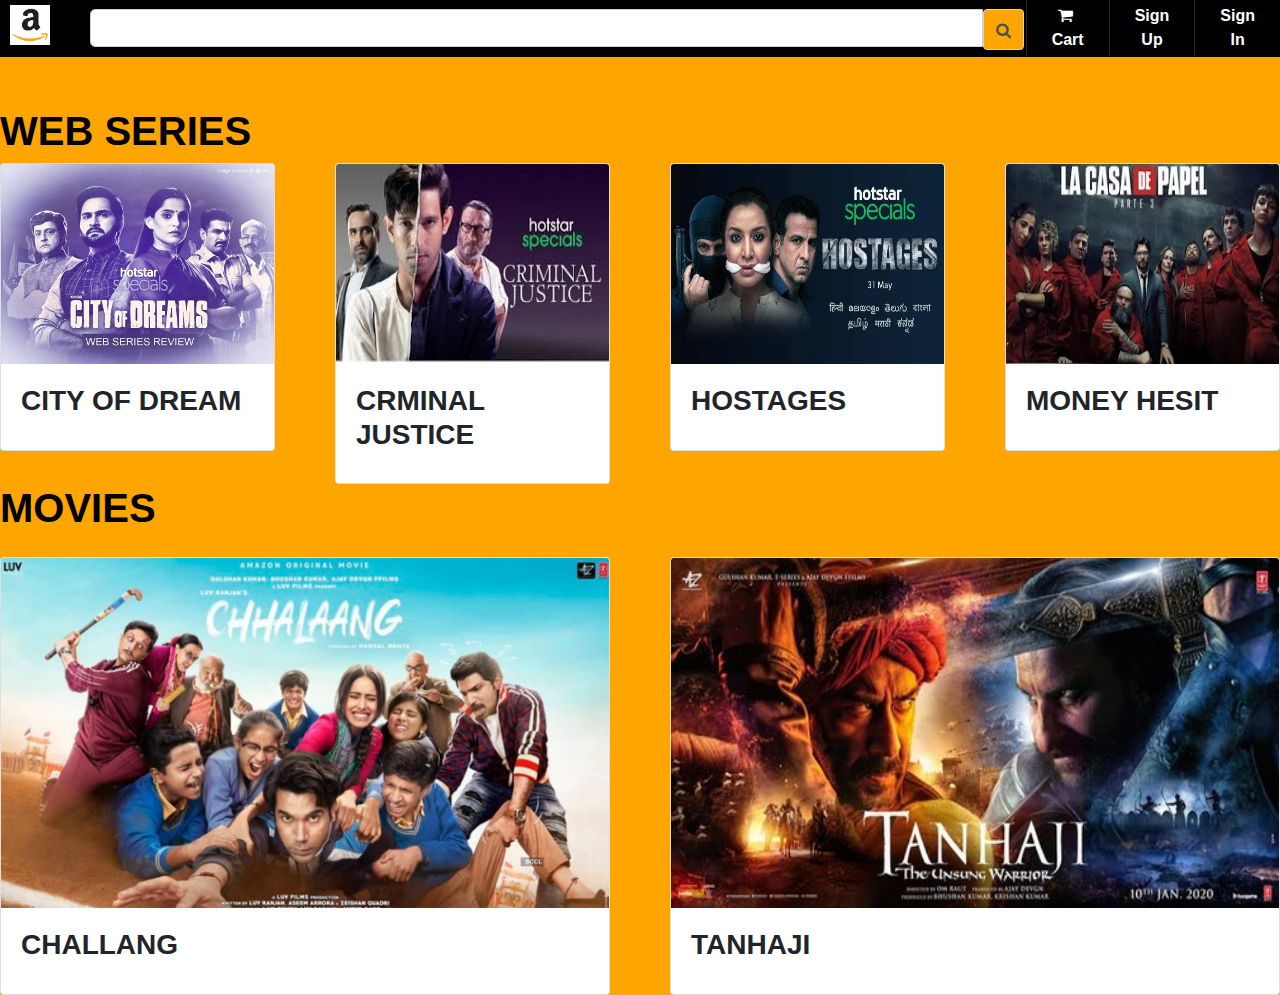
<file: Card/index.html>
<!DOCTYPE html>
<html>

<head>
  
    <!-- Required meta tags -->
    <meta charset="utf-8">
    <meta name="viewport" content="width=device-width, initial-scale=1, shrink-to-fit=no">

   <link rel="stylesheet" href="https://cdnjs.cloudflare.com/ajax/libs/font-awesome/4.7.0/css/font-awesome.min.css" integrity="sha256-eZrrJcwDc/3uDhsdt61sL2oOBY362qM3lon1gyExkL0=" crossorigin="anonymous" /> 
    <!-- Bootstrap CSS -->
   <link rel="stylesheet" href="https://stackpath.bootstrapcdn.com/bootstrap/4.4.1/css/bootstrap.min.css" integrity="sha384-Vkoo8x4CGsO3+Hhxv8T/Q5PaXtkKtu6ug5TOeNV6gBiFeWPGFN9MuhOf23Q9Ifjh" crossorigin="anonymous">
<!--     	<link rel="stylesheet" href="https://maxcdn.bootstrapcdn.com/bootstrap/3.4.1/css/bootstrap.min.css"> -->
	  <script src="https://code.jquery.com/jquery-3.4.1.slim.min.js" integrity="sha384-J6qa4849blE2+poT4WnyKhv5vZF5SrPo0iEjwBvKU7imGFAV0wwj1yYfoRSJoZ+n" crossorigin="anonymous"></script>
<script src="https://cdn.jsdelivr.net/npm/popper.js@1.16.0/dist/umd/popper.min.js" integrity="sha384-Q6E9RHvbIyZFJoft+2mJbHaEWldlvI9IOYy5n3zV9zzTtmI3UksdQRVvoxMfooAo" crossorigin="anonymous"></script>
<script src="https://stackpath.bootstrapcdn.com/bootstrap/4.4.1/js/bootstrap.min.js" integrity="sha384-wfSDF2E50Y2D1uUdj0O3uMBJnjuUD4Ih7YwaYd1iqfktj0Uod8GCExl3Og8ifwB6" crossorigin="anonymous"></script>
 <link href="https://fonts.googleapis.com/css?family=Montserrat|Ubuntu&display=swap" rel="stylesheet"> 
  <title>Amazon</title>
  <link rel="stylesheet" href="style.css">
</head>
<body>
<div class="top-nav-bar">
    <div class="search-box">
        <img src="Img/amazon_logo.png" class="logo">
        <input type="text" class="form-control inputValue">
        <span class="input-group-text search"><i class="fa fa-search" aria-hidden="true"></i>
        </span>
    </div>
    <div class="menu-bar">
        <ul>
            <li><a href="#">
                <i class="fa fa-shopping-cart" aria-hidden="true"></i>
                Cart</a></li>
            <li><a href="#">Sign Up</a></li>
            <li><a href="#">Sign In</a></li>
        </ul>
    </div>
</div>
<div class="main-container">
  <h1 style="font-weight: bolder;"><a href="webseries.html">WEB SERIES</a></h1>
<div class=" first row">
  <div class="card-deck">
  <div class="col-lg-3">
    
  <div class="card">
    <img src="Img/city.jpg" class="card-img-top " alt="...">
    <div class="card-body">
      <h3 class="card-title" id="city" >CITY OF DREAM</h3>
     
      
    </div>
  </div>
    </div>
    <div class="col-lg-3">
  <div class="card">
    <img src="Img/crminal.jpeg" class="card-img-top" alt="...">
    <div class="card-body">
      <h3 class="card-title" id="criminal">CRMINAL JUSTICE</h3>
      
    
    </div>
  </div>
</div>
  <div class="col-lg-3">
  <div class="card">
    <img src="Img/Hostages.jpg" class="card-img-top" alt="...">
    <div class="card-body">
      <h3 class="card-title" id="hostages">HOSTAGES</h3>
      
      
    </div>
  </div>
</div>
<div class="col-lg-3">
  <div class="card">
    <img src="Img/money.jpeg" class="card-img-top" alt="...">
    <div class="card-body">
      <h3 class="card-title" id="money">MONEY HESIT</h3>
      
      
    </div>
  </div>
</div>
</div>

</div>
<h1 style="font-weight: bolder;"><a href="listmovie.html">MOVIES</a></h1>
<div class="second row">
  <div class="card-deck">
  <div class="col-lg-6">
    
  <div class="card">
    <img src="Img/challang.jpeg" class="card-img-top img-size " alt="...">
    <div class="card-body">
      <h3 class="card-title" id="challang">CHALLANG</h3>
     
      
    </div>
  </div>
    </div>
    <div class="col-lg-6">
  <div class="card">
    <img src="Img/tanhaji.jpg" class="card-img-top img-size" alt="...">
    <div class="card-body">
      <h3 class="card-title" id="tanhaji">TANHAJI</h3>
      
    
    </div>
  </div>
</div>

</div>

</div>
</div>
<script src="index.js" charset="utf-8"></script>

</body>
</html>
</file>
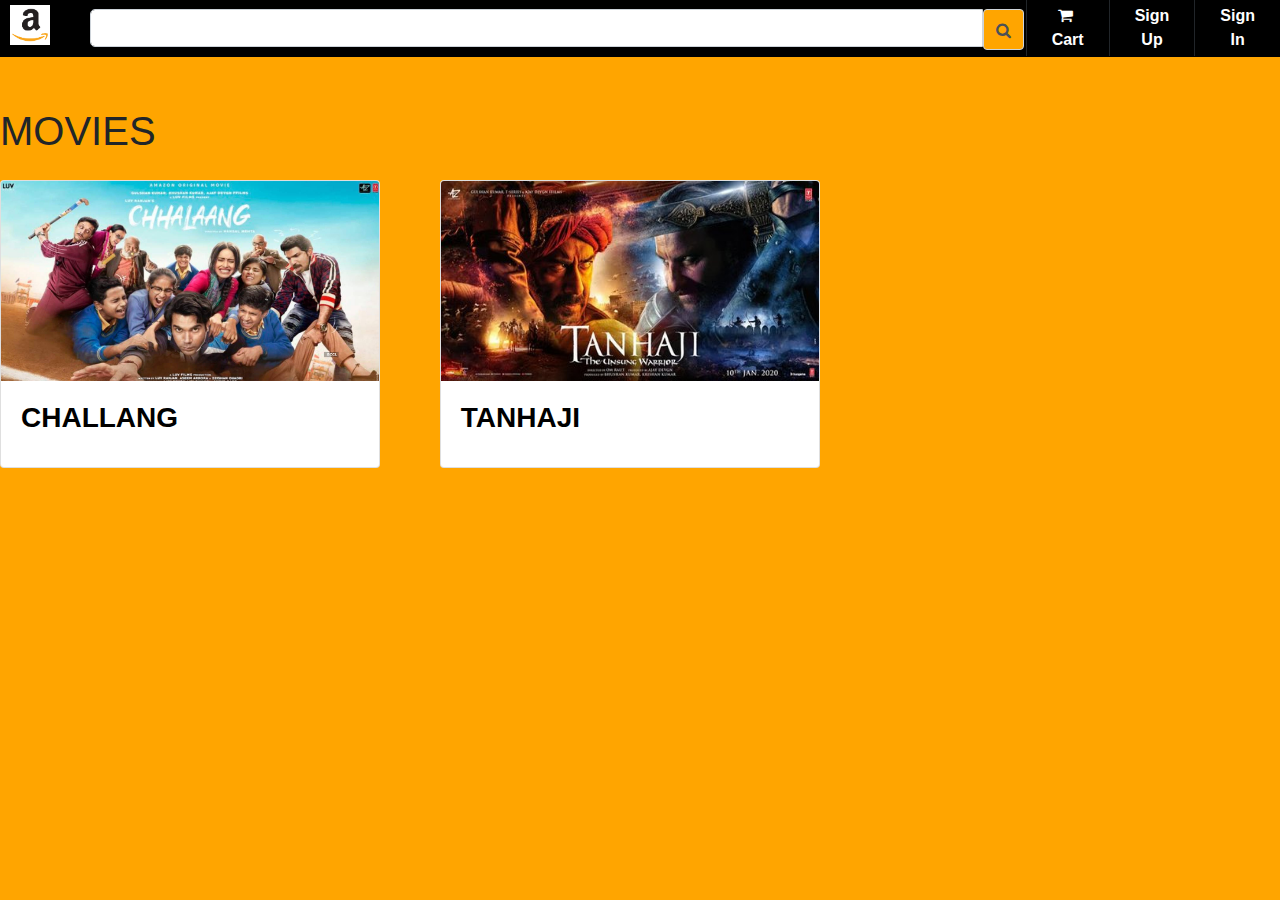
<file: Card/listmovie.html>
<!DOCTYPE html>
<html>

<head>
  
    <!-- Required meta tags -->
    <meta charset="utf-8">
    <meta name="viewport" content="width=device-width, initial-scale=1, shrink-to-fit=no">

   <link rel="stylesheet" href="https://cdnjs.cloudflare.com/ajax/libs/font-awesome/4.7.0/css/font-awesome.min.css" integrity="sha256-eZrrJcwDc/3uDhsdt61sL2oOBY362qM3lon1gyExkL0=" crossorigin="anonymous" /> 
    <!-- Bootstrap CSS -->
   <link rel="stylesheet" href="https://stackpath.bootstrapcdn.com/bootstrap/4.4.1/css/bootstrap.min.css" integrity="sha384-Vkoo8x4CGsO3+Hhxv8T/Q5PaXtkKtu6ug5TOeNV6gBiFeWPGFN9MuhOf23Q9Ifjh" crossorigin="anonymous">
<!--     	<link rel="stylesheet" href="https://maxcdn.bootstrapcdn.com/bootstrap/3.4.1/css/bootstrap.min.css"> -->
	  <script src="https://code.jquery.com/jquery-3.4.1.slim.min.js" integrity="sha384-J6qa4849blE2+poT4WnyKhv5vZF5SrPo0iEjwBvKU7imGFAV0wwj1yYfoRSJoZ+n" crossorigin="anonymous"></script>
<script src="https://cdn.jsdelivr.net/npm/popper.js@1.16.0/dist/umd/popper.min.js" integrity="sha384-Q6E9RHvbIyZFJoft+2mJbHaEWldlvI9IOYy5n3zV9zzTtmI3UksdQRVvoxMfooAo" crossorigin="anonymous"></script>
<script src="https://stackpath.bootstrapcdn.com/bootstrap/4.4.1/js/bootstrap.min.js" integrity="sha384-wfSDF2E50Y2D1uUdj0O3uMBJnjuUD4Ih7YwaYd1iqfktj0Uod8GCExl3Og8ifwB6" crossorigin="anonymous"></script>
 <link href="https://fonts.googleapis.com/css?family=Montserrat|Ubuntu&display=swap" rel="stylesheet"> 
  <title>TinDog</title>
  <link rel="stylesheet" href="style.css">
</head>
<body>
<div class="top-nav-bar">
    <div class="search-box">
        <img src="Img/amazon_logo.png" class="logo">
        <input type="text" class="form-control inputValue">
        <span class="input-group-text search"><i class="fa fa-search" aria-hidden="true"></i>
        </span>
    </div>
    <div class="menu-bar">
        <ul>
            <li><a href="#">
                <i class="fa fa-shopping-cart" aria-hidden="true"></i>
                Cart</a></li>
            <li><a href="#">Sign Up</a></li>
            <li><a href="#">Sign In</a></li>
        </ul>
    </div>
</div>
<div class="main-container">
  
<h1 class="listmovie">MOVIES</h1>
<div class="second row">
  <div class="card-deck">
  <div class="col-lg-6">
    
  <div class="card">
    <img src="Img/challang.jpeg" class="card-img-top " alt="...">
    <div class="card-body">
      <h3 class="card-title" id="city"><a href="Detail/challang.html">CHALLANG</a></h3>
     
      
    </div>
  </div>
    </div>
    <div class="col-lg-6">
  <div class="card">
    <img src="Img/tanhaji.jpg" class="card-img-top" alt="...">
    <div class="card-body">
      <h3 class="card-title"><a href="Detail/tanhaji.html">TANHAJI</a></h3>
      
    
    </div>
  </div>
</div>

</div>

</div>
</div>
<script src="index.js" charset="utf-8"></script>

</body>
</html>
</file>
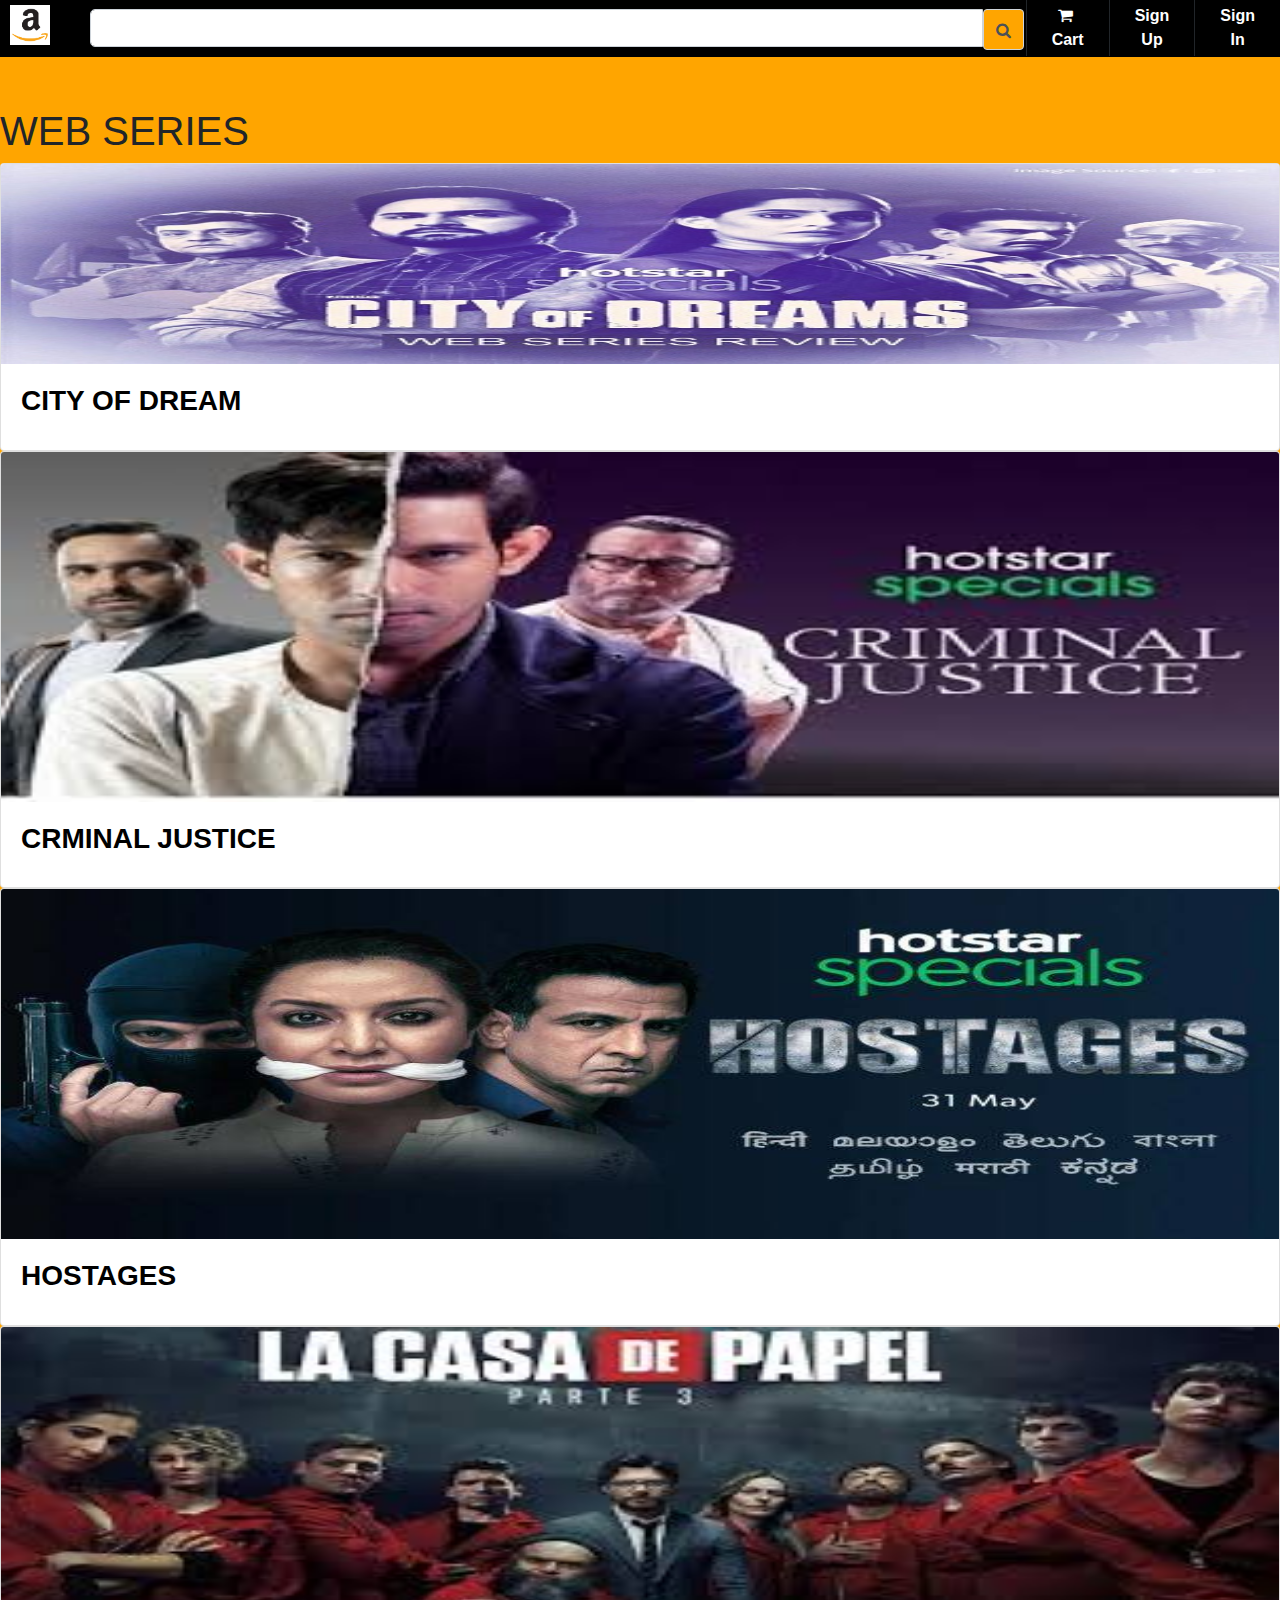
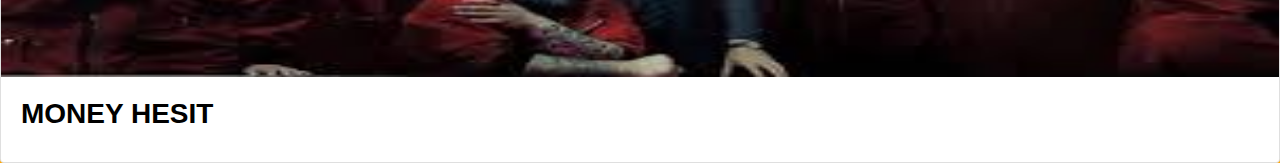
<file: Card/webseries.html>
<!DOCTYPE html>
<html>

<head>
  
    <!-- Required meta tags -->
    <meta charset="utf-8">
    <meta name="viewport" content="width=device-width, initial-scale=1, shrink-to-fit=no">

   <link rel="stylesheet" href="https://cdnjs.cloudflare.com/ajax/libs/font-awesome/4.7.0/css/font-awesome.min.css" integrity="sha256-eZrrJcwDc/3uDhsdt61sL2oOBY362qM3lon1gyExkL0=" crossorigin="anonymous" /> 
    <!-- Bootstrap CSS -->
   <link rel="stylesheet" href="https://stackpath.bootstrapcdn.com/bootstrap/4.4.1/css/bootstrap.min.css" integrity="sha384-Vkoo8x4CGsO3+Hhxv8T/Q5PaXtkKtu6ug5TOeNV6gBiFeWPGFN9MuhOf23Q9Ifjh" crossorigin="anonymous">
<!--     	<link rel="stylesheet" href="https://maxcdn.bootstrapcdn.com/bootstrap/3.4.1/css/bootstrap.min.css"> -->
	  <script src="https://code.jquery.com/jquery-3.4.1.slim.min.js" integrity="sha384-J6qa4849blE2+poT4WnyKhv5vZF5SrPo0iEjwBvKU7imGFAV0wwj1yYfoRSJoZ+n" crossorigin="anonymous"></script>
<script src="https://cdn.jsdelivr.net/npm/popper.js@1.16.0/dist/umd/popper.min.js" integrity="sha384-Q6E9RHvbIyZFJoft+2mJbHaEWldlvI9IOYy5n3zV9zzTtmI3UksdQRVvoxMfooAo" crossorigin="anonymous"></script>
<script src="https://stackpath.bootstrapcdn.com/bootstrap/4.4.1/js/bootstrap.min.js" integrity="sha384-wfSDF2E50Y2D1uUdj0O3uMBJnjuUD4Ih7YwaYd1iqfktj0Uod8GCExl3Og8ifwB6" crossorigin="anonymous"></script>
 <link href="https://fonts.googleapis.com/css?family=Montserrat|Ubuntu&display=swap" rel="stylesheet"> 
  <title>TinDog</title>
  <link rel="stylesheet" href="style.css">
</head>
<body>
<div class="top-nav-bar">
    <div class="search-box">
        <img src="Img/amazon_logo.png" class="logo">
        <input type="text" class="form-control inputValue">
        <span class="input-group-text search"><i class="fa fa-search" aria-hidden="true"></i>
        </span>
    </div>
    <div class="menu-bar">
        <ul>
            <li><a href="#">
                <i class="fa fa-shopping-cart" aria-hidden="true"></i>
                Cart</a></li>
            <li><a href="#">Sign Up</a></li>
            <li><a href="#">Sign In</a></li>
        </ul>
    </div>
</div>
<div class="main-container">
  <h1> WEB SERIES</h1>
<div class="row">
  <div class="card-deck">
  <div class="col-lg-12">
    
  <div class="card">
    <img src="Img/city.jpg" class="card-img-top " alt="...">
    <div class="card-body">
      <h3 class="card-title" ><a href="Detail/city.html">CITY OF DREAM<a</h3>
     
      
    </div>
  </div>
    </div>
    <div class="col-lg-12">
  <div class="card">
    <img src="Img/crminal.jpeg" class="card-img-top img-size" alt="...">
    <div class="card-body">
      <h3 class="card-title"><a href="Detail/criminal.html">CRMINAL JUSTICE</a></h3>
      
    
    </div>
  </div>
</div>
  <div class="col-lg-12">
  <div class="card">
    <img src="Img/Hostages.jpg" class="card-img-top img-size" alt="...">
    <div class="card-body">
      <h3 class="card-title"><a href="Detail/hostages.html">HOSTAGES</a></h3>
      
      
    </div>
  </div>
</div>
<div class="col-lg-12">
  <div class="card">
    <img src="Img/money.jpeg" class="card-img-top img-size" alt="...">
    <div class="card-body">
      <h3 class="card-title"><a href="Detail/money.html">MONEY HESIT</a></h3>
      
      
    </div>
  </div>
</div>
</div>

</div>
</div>
</body>
</html>
</file>
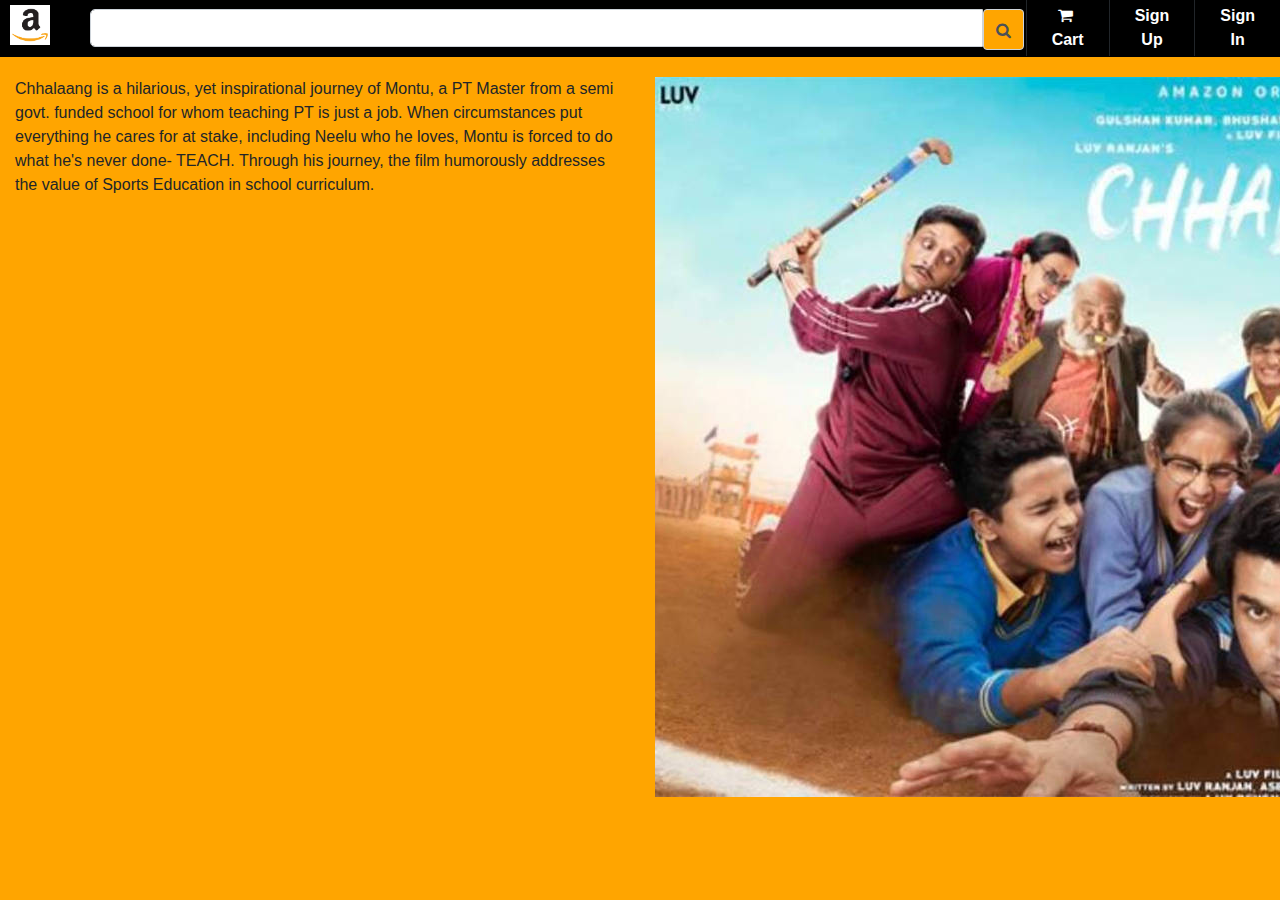
<file: Card/Detail/challang.html>
<!DOCTYPE html>
<html>

<head>
  
    <!-- Required meta tags -->
    <meta charset="utf-8">
    <meta name="viewport" content="width=device-width, initial-scale=1, shrink-to-fit=no">

   <link rel="stylesheet" href="https://cdnjs.cloudflare.com/ajax/libs/font-awesome/4.7.0/css/font-awesome.min.css" integrity="sha256-eZrrJcwDc/3uDhsdt61sL2oOBY362qM3lon1gyExkL0=" crossorigin="anonymous" /> 
    <!-- Bootstrap CSS -->
   <link rel="stylesheet" href="https://stackpath.bootstrapcdn.com/bootstrap/4.4.1/css/bootstrap.min.css" integrity="sha384-Vkoo8x4CGsO3+Hhxv8T/Q5PaXtkKtu6ug5TOeNV6gBiFeWPGFN9MuhOf23Q9Ifjh" crossorigin="anonymous">
<!--     	<link rel="stylesheet" href="https://maxcdn.bootstrapcdn.com/bootstrap/3.4.1/css/bootstrap.min.css"> -->
	  <script src="https://code.jquery.com/jquery-3.4.1.slim.min.js" integrity="sha384-J6qa4849blE2+poT4WnyKhv5vZF5SrPo0iEjwBvKU7imGFAV0wwj1yYfoRSJoZ+n" crossorigin="anonymous"></script>
<script src="https://cdn.jsdelivr.net/npm/popper.js@1.16.0/dist/umd/popper.min.js" integrity="sha384-Q6E9RHvbIyZFJoft+2mJbHaEWldlvI9IOYy5n3zV9zzTtmI3UksdQRVvoxMfooAo" crossorigin="anonymous"></script>
<script src="https://stackpath.bootstrapcdn.com/bootstrap/4.4.1/js/bootstrap.min.js" integrity="sha384-wfSDF2E50Y2D1uUdj0O3uMBJnjuUD4Ih7YwaYd1iqfktj0Uod8GCExl3Og8ifwB6" crossorigin="anonymous"></script>
 <link href="https://fonts.googleapis.com/css?family=Montserrat|Ubuntu&display=swap" rel="stylesheet"> 
  <title>Challang</title>
  <link rel="stylesheet" href="../style.css">
</head>
<body>
    <div class="top-nav-bar">
        <div class="search-box">
            <img src="../Img/amazon_logo.png" class="logo">
            <input type="text" class="form-control inputValue">
            <span class="input-group-text search"><i class="fa fa-search" aria-hidden="true"></i>
            </span>
        </div>
        <div class="menu-bar">
            <ul>
                <li><a href="#">
                    <i class="fa fa-shopping-cart" aria-hidden="true"></i>
                    Cart</a></li>
                <li><a href="#">Sign Up</a></li>
                <li><a href="#">Sign In</a></li>
            </ul>
        </div>
    </div>
    <div class="container-fluid">
    <div class="row">
  <div class="col-lg-6">
    <p style="font-size: 16px;">
        Chhalaang is a hilarious, yet inspirational journey of Montu, a PT Master from a semi govt. funded school for whom teaching PT is just a job. When circumstances put everything he cares for at stake, including Neelu who he loves, Montu is forced to do what he's never done- TEACH. Through his journey, the film humorously addresses the value of Sports Education in school curriculum.


             
    </p>
  </div>
  <div class="col-lg-6">
 <img src="../Img/challang.jpeg">
  </div>
  </div>
  </div>

    </body>
   </html>
</file>
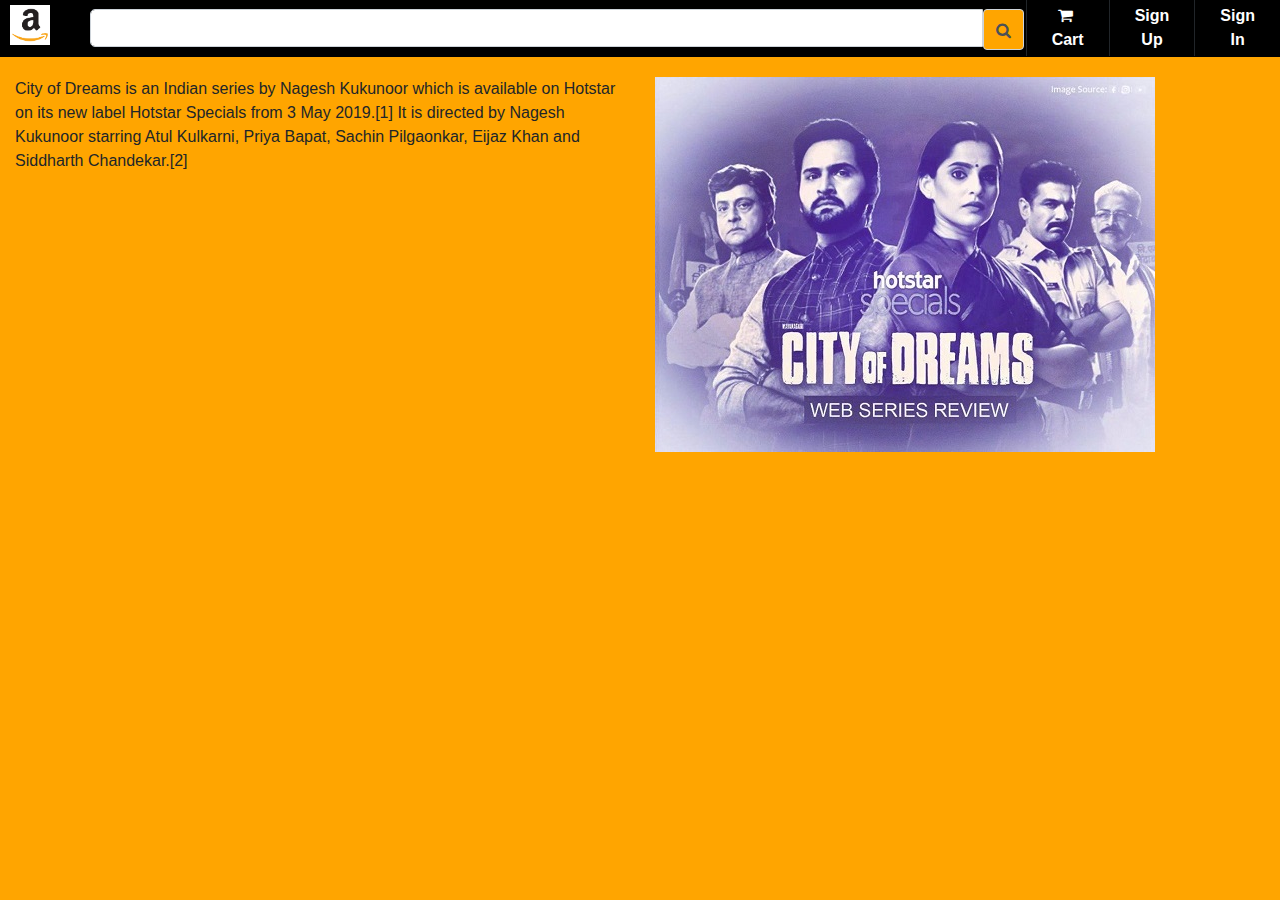
<file: Card/Detail/city.html>
<!DOCTYPE html>
<html>

<head>
  
    <!-- Required meta tags -->
    <meta charset="utf-8">
    <meta name="viewport" content="width=device-width, initial-scale=1, shrink-to-fit=no">

   <link rel="stylesheet" href="https://cdnjs.cloudflare.com/ajax/libs/font-awesome/4.7.0/css/font-awesome.min.css" integrity="sha256-eZrrJcwDc/3uDhsdt61sL2oOBY362qM3lon1gyExkL0=" crossorigin="anonymous" /> 
    <!-- Bootstrap CSS -->
   <link rel="stylesheet" href="https://stackpath.bootstrapcdn.com/bootstrap/4.4.1/css/bootstrap.min.css" integrity="sha384-Vkoo8x4CGsO3+Hhxv8T/Q5PaXtkKtu6ug5TOeNV6gBiFeWPGFN9MuhOf23Q9Ifjh" crossorigin="anonymous">
<!--     	<link rel="stylesheet" href="https://maxcdn.bootstrapcdn.com/bootstrap/3.4.1/css/bootstrap.min.css"> -->
	  <script src="https://code.jquery.com/jquery-3.4.1.slim.min.js" integrity="sha384-J6qa4849blE2+poT4WnyKhv5vZF5SrPo0iEjwBvKU7imGFAV0wwj1yYfoRSJoZ+n" crossorigin="anonymous"></script>
<script src="https://cdn.jsdelivr.net/npm/popper.js@1.16.0/dist/umd/popper.min.js" integrity="sha384-Q6E9RHvbIyZFJoft+2mJbHaEWldlvI9IOYy5n3zV9zzTtmI3UksdQRVvoxMfooAo" crossorigin="anonymous"></script>
<script src="https://stackpath.bootstrapcdn.com/bootstrap/4.4.1/js/bootstrap.min.js" integrity="sha384-wfSDF2E50Y2D1uUdj0O3uMBJnjuUD4Ih7YwaYd1iqfktj0Uod8GCExl3Og8ifwB6" crossorigin="anonymous"></script>
 <link href="https://fonts.googleapis.com/css?family=Montserrat|Ubuntu&display=swap" rel="stylesheet"> 
  <title>CITY OF DREAM</title>
  <link rel="stylesheet" href="../style.css">
</head>
<body>
    <div class="top-nav-bar">
        <div class="search-box">
            <img src="../Img/amazon_logo.png" class="logo">
            <input type="text" class="form-control inputValue">
            <span class="input-group-text search"><i class="fa fa-search" aria-hidden="true"></i>
            </span>
        </div>
        <div class="menu-bar">
            <ul>
                <li><a href="#">
                    <i class="fa fa-shopping-cart" aria-hidden="true"></i>
                    Cart</a></li>
                <li><a href="#">Sign Up</a></li>
                <li><a href="#">Sign In</a></li>
            </ul>
        </div>
    </div>
    <div class="container-fluid">
    <div class="row">
  <div class="col-lg-6">
    <p style="font-size: 16px;">
        City of Dreams is an Indian series by Nagesh Kukunoor which is available on Hotstar on its new label Hotstar Specials from 3 May 2019.[1] It is directed by Nagesh Kukunoor starring Atul Kulkarni, Priya Bapat, Sachin Pilgaonkar, Eijaz Khan and Siddharth Chandekar.[2] 
             
    </p>
  </div>
  <div class="col-lg-6">
 <img src="../Img/city.jpg">
  </div>
  </div>
  </div>

    </body>
   </html>
</file>
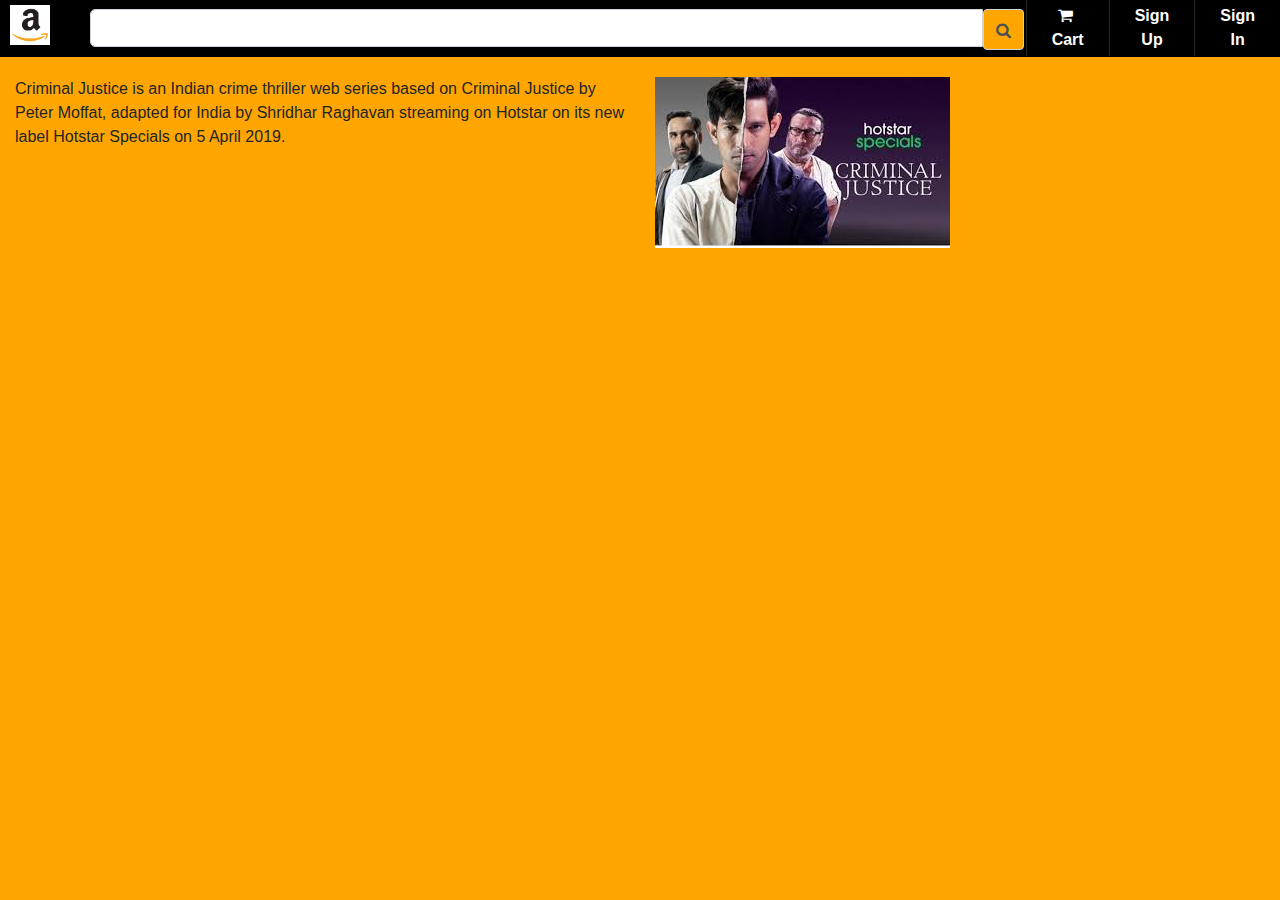
<file: Card/Detail/criminal.html>
<!DOCTYPE html>
<html>

<head>
  
    <!-- Required meta tags -->
    <meta charset="utf-8">
    <meta name="viewport" content="width=device-width, initial-scale=1, shrink-to-fit=no">

   <link rel="stylesheet" href="https://cdnjs.cloudflare.com/ajax/libs/font-awesome/4.7.0/css/font-awesome.min.css" integrity="sha256-eZrrJcwDc/3uDhsdt61sL2oOBY362qM3lon1gyExkL0=" crossorigin="anonymous" /> 
    <!-- Bootstrap CSS -->
   <link rel="stylesheet" href="https://stackpath.bootstrapcdn.com/bootstrap/4.4.1/css/bootstrap.min.css" integrity="sha384-Vkoo8x4CGsO3+Hhxv8T/Q5PaXtkKtu6ug5TOeNV6gBiFeWPGFN9MuhOf23Q9Ifjh" crossorigin="anonymous">
<!--     	<link rel="stylesheet" href="https://maxcdn.bootstrapcdn.com/bootstrap/3.4.1/css/bootstrap.min.css"> -->
	  <script src="https://code.jquery.com/jquery-3.4.1.slim.min.js" integrity="sha384-J6qa4849blE2+poT4WnyKhv5vZF5SrPo0iEjwBvKU7imGFAV0wwj1yYfoRSJoZ+n" crossorigin="anonymous"></script>
<script src="https://cdn.jsdelivr.net/npm/popper.js@1.16.0/dist/umd/popper.min.js" integrity="sha384-Q6E9RHvbIyZFJoft+2mJbHaEWldlvI9IOYy5n3zV9zzTtmI3UksdQRVvoxMfooAo" crossorigin="anonymous"></script>
<script src="https://stackpath.bootstrapcdn.com/bootstrap/4.4.1/js/bootstrap.min.js" integrity="sha384-wfSDF2E50Y2D1uUdj0O3uMBJnjuUD4Ih7YwaYd1iqfktj0Uod8GCExl3Og8ifwB6" crossorigin="anonymous"></script>
 <link href="https://fonts.googleapis.com/css?family=Montserrat|Ubuntu&display=swap" rel="stylesheet"> 
  <title>Criminal Justice</title>
  <link rel="stylesheet" href="../style.css">
</head>
<body>
    <div class="top-nav-bar">
        <div class="search-box">
            <img src="../Img/amazon_logo.png" class="logo">
            <input type="text" class="form-control inputValue">
            <span class="input-group-text search"><i class="fa fa-search" aria-hidden="true"></i>
            </span>
        </div>
        <div class="menu-bar">
            <ul>
                <li><a href="#">
                    <i class="fa fa-shopping-cart" aria-hidden="true"></i>
                    Cart</a></li>
                <li><a href="#">Sign Up</a></li>
                <li><a href="#">Sign In</a></li>
            </ul>
        </div>
    </div>
    <div class="container-fluid">
    <div class="row">
  <div class="col-lg-6">
    <p style="font-size: 16px;">
        Criminal Justice is an Indian crime thriller web series based on Criminal Justice by Peter Moffat, adapted for India by Shridhar Raghavan streaming on Hotstar on its new label Hotstar Specials on 5 April 2019.
             
    </p>
  </div>
  <div class="col-lg-6">
 <img src="../Img/crminal.jpeg">
  </div>
  </div>
  </div>

    </body>
   </html>
</file>
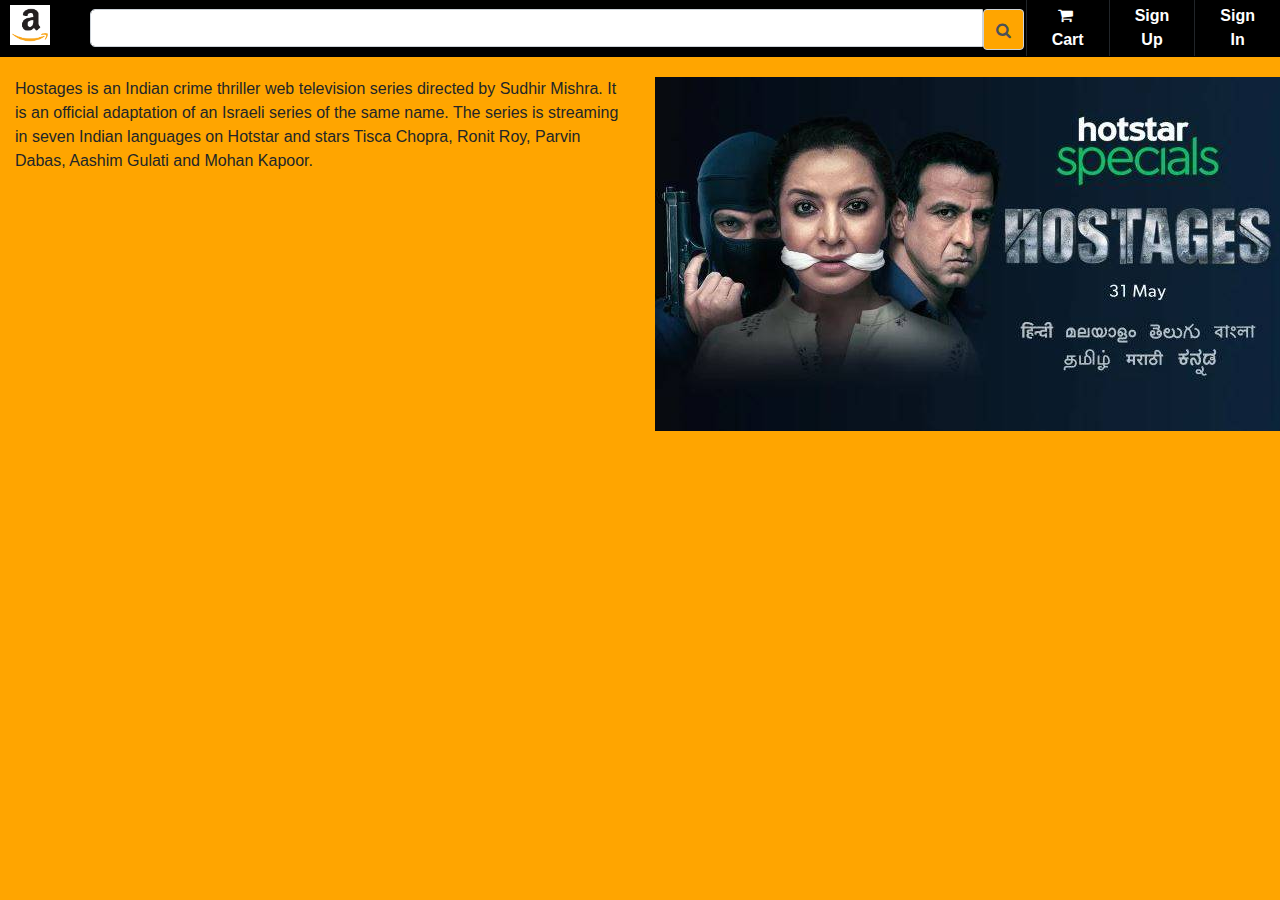
<file: Card/Detail/hostages.html>
<!DOCTYPE html>
<html>

<head>
  
    <!-- Required meta tags -->
    <meta charset="utf-8">
    <meta name="viewport" content="width=device-width, initial-scale=1, shrink-to-fit=no">

   <link rel="stylesheet" href="https://cdnjs.cloudflare.com/ajax/libs/font-awesome/4.7.0/css/font-awesome.min.css" integrity="sha256-eZrrJcwDc/3uDhsdt61sL2oOBY362qM3lon1gyExkL0=" crossorigin="anonymous" /> 
    <!-- Bootstrap CSS -->
   <link rel="stylesheet" href="https://stackpath.bootstrapcdn.com/bootstrap/4.4.1/css/bootstrap.min.css" integrity="sha384-Vkoo8x4CGsO3+Hhxv8T/Q5PaXtkKtu6ug5TOeNV6gBiFeWPGFN9MuhOf23Q9Ifjh" crossorigin="anonymous">
<!--     	<link rel="stylesheet" href="https://maxcdn.bootstrapcdn.com/bootstrap/3.4.1/css/bootstrap.min.css"> -->
	  <script src="https://code.jquery.com/jquery-3.4.1.slim.min.js" integrity="sha384-J6qa4849blE2+poT4WnyKhv5vZF5SrPo0iEjwBvKU7imGFAV0wwj1yYfoRSJoZ+n" crossorigin="anonymous"></script>
<script src="https://cdn.jsdelivr.net/npm/popper.js@1.16.0/dist/umd/popper.min.js" integrity="sha384-Q6E9RHvbIyZFJoft+2mJbHaEWldlvI9IOYy5n3zV9zzTtmI3UksdQRVvoxMfooAo" crossorigin="anonymous"></script>
<script src="https://stackpath.bootstrapcdn.com/bootstrap/4.4.1/js/bootstrap.min.js" integrity="sha384-wfSDF2E50Y2D1uUdj0O3uMBJnjuUD4Ih7YwaYd1iqfktj0Uod8GCExl3Og8ifwB6" crossorigin="anonymous"></script>
 <link href="https://fonts.googleapis.com/css?family=Montserrat|Ubuntu&display=swap" rel="stylesheet"> 
  <title>Hostages</title>
  <link rel="stylesheet" href="../style.css">
</head>
<body>
    <div class="top-nav-bar">
        <div class="search-box">
            <img src="../Img/amazon_logo.png" class="logo">
            <input type="text" class="form-control inputValue">
            <span class="input-group-text search"><i class="fa fa-search" aria-hidden="true"></i>
            </span>
        </div>
        <div class="menu-bar">
            <ul>
                <li><a href="#">
                    <i class="fa fa-shopping-cart" aria-hidden="true"></i>
                    Cart</a></li>
                <li><a href="#">Sign Up</a></li>
                <li><a href="#">Sign In</a></li>
            </ul>
        </div>
    </div>
    <div class="container-fluid">
    <div class="row">
  <div class="col-lg-6">
    <p style="font-size: 16px;">
        Hostages is an Indian crime thriller web television series directed by Sudhir Mishra. It is an official adaptation of an Israeli series of the same name. The series is streaming in seven Indian languages on Hotstar and stars Tisca Chopra, Ronit Roy, Parvin Dabas, Aashim Gulati and Mohan Kapoor.
    </p>
  </div>
  <div class="col-lg-6">
 <img src="../Img/Hostages.jpg">
  </div>
  </div>
  </div>

    </body>
   </html>
</file>
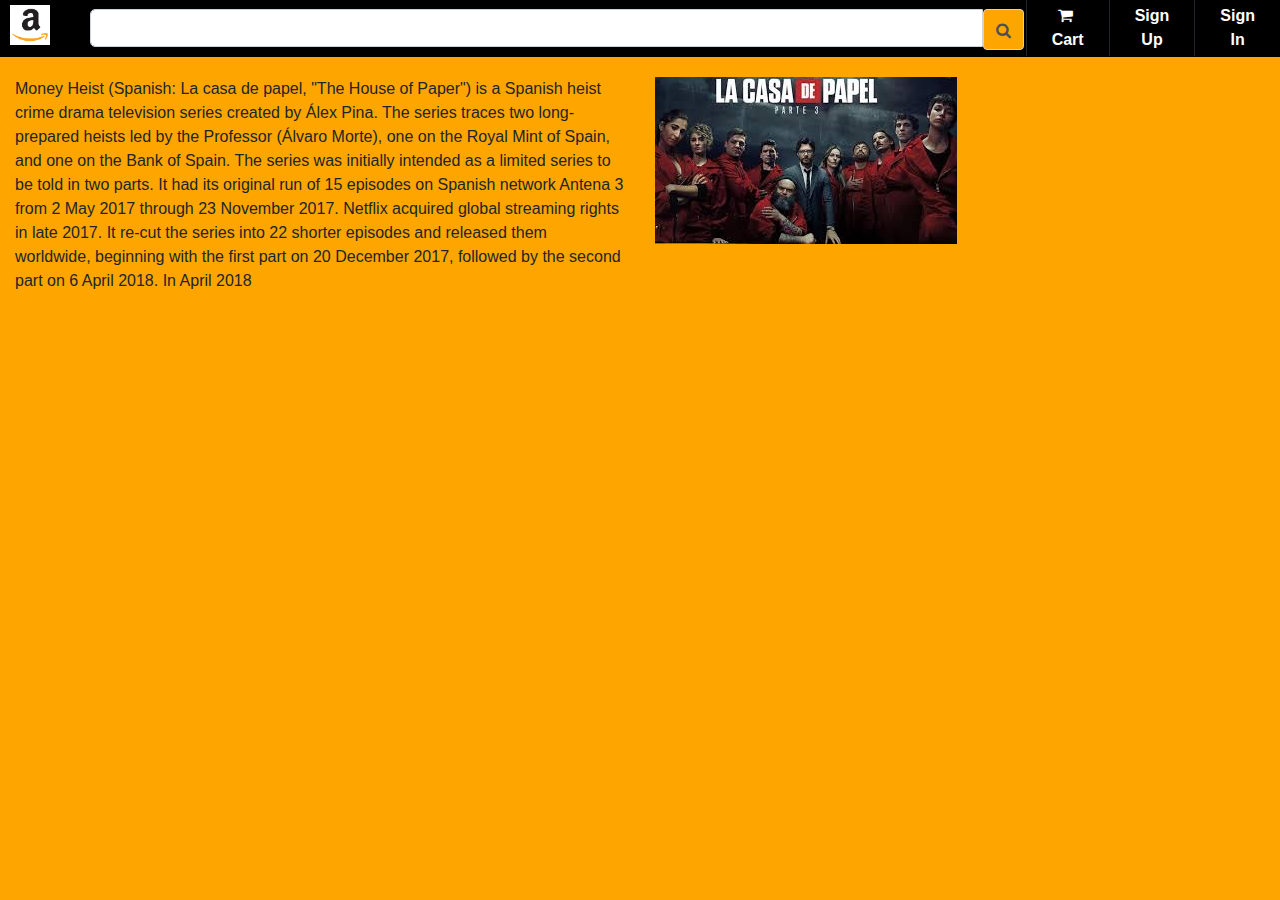
<file: Card/Detail/money.html>
<!DOCTYPE html>
<html>

<head>
  
    <!-- Required meta tags -->
    <meta charset="utf-8">
    <meta name="viewport" content="width=device-width, initial-scale=1, shrink-to-fit=no">

   <link rel="stylesheet" href="https://cdnjs.cloudflare.com/ajax/libs/font-awesome/4.7.0/css/font-awesome.min.css" integrity="sha256-eZrrJcwDc/3uDhsdt61sL2oOBY362qM3lon1gyExkL0=" crossorigin="anonymous" /> 
    <!-- Bootstrap CSS -->
   <link rel="stylesheet" href="https://stackpath.bootstrapcdn.com/bootstrap/4.4.1/css/bootstrap.min.css" integrity="sha384-Vkoo8x4CGsO3+Hhxv8T/Q5PaXtkKtu6ug5TOeNV6gBiFeWPGFN9MuhOf23Q9Ifjh" crossorigin="anonymous">
<!--     	<link rel="stylesheet" href="https://maxcdn.bootstrapcdn.com/bootstrap/3.4.1/css/bootstrap.min.css"> -->
	  <script src="https://code.jquery.com/jquery-3.4.1.slim.min.js" integrity="sha384-J6qa4849blE2+poT4WnyKhv5vZF5SrPo0iEjwBvKU7imGFAV0wwj1yYfoRSJoZ+n" crossorigin="anonymous"></script>
<script src="https://cdn.jsdelivr.net/npm/popper.js@1.16.0/dist/umd/popper.min.js" integrity="sha384-Q6E9RHvbIyZFJoft+2mJbHaEWldlvI9IOYy5n3zV9zzTtmI3UksdQRVvoxMfooAo" crossorigin="anonymous"></script>
<script src="https://stackpath.bootstrapcdn.com/bootstrap/4.4.1/js/bootstrap.min.js" integrity="sha384-wfSDF2E50Y2D1uUdj0O3uMBJnjuUD4Ih7YwaYd1iqfktj0Uod8GCExl3Og8ifwB6" crossorigin="anonymous"></script>
 <link href="https://fonts.googleapis.com/css?family=Montserrat|Ubuntu&display=swap" rel="stylesheet"> 
  <title>Money Heist</title>
  <link rel="stylesheet" href="../style.css">
</head>
<body>
    <div class="top-nav-bar">
        <div class="search-box">
            <img src="../Img/amazon_logo.png" class="logo">
            <input type="text" class="form-control inputValue">
            <span class="input-group-text search"><i class="fa fa-search" aria-hidden="true"></i>
            </span>
        </div>
        <div class="menu-bar">
            <ul>
                <li><a href="#">
                    <i class="fa fa-shopping-cart" aria-hidden="true"></i>
                    Cart</a></li>
                <li><a href="#">Sign Up</a></li>
                <li><a href="#">Sign In</a></li>
            </ul>
        </div>
    </div>
    <div class="container-fluid">
    <div class="row">
  <div class="col-lg-6">
    <p style="font-size: 16px;">
        Money Heist (Spanish: La casa de papel, "The House of Paper") is a Spanish heist crime drama television series created by Álex Pina. The series traces two long-prepared heists led by the Professor (Álvaro Morte), one on the Royal Mint of Spain, and one on the Bank of Spain. The series was initially intended as a limited series to be told in two parts. It had its original run of 15 episodes on Spanish network Antena 3 from 2 May 2017 through 23 November 2017. Netflix acquired global streaming rights in late 2017. It re-cut the series into 22 shorter episodes and released them worldwide, beginning with the first part on 20 December 2017, followed by the second part on 6 April 2018. In April 2018             
    </p>
  </div>
  <div class="col-lg-6">
 <img src="../Img/money.jpeg">
  </div>
  </div>
  </div>

    </body>
   </html>
</file>
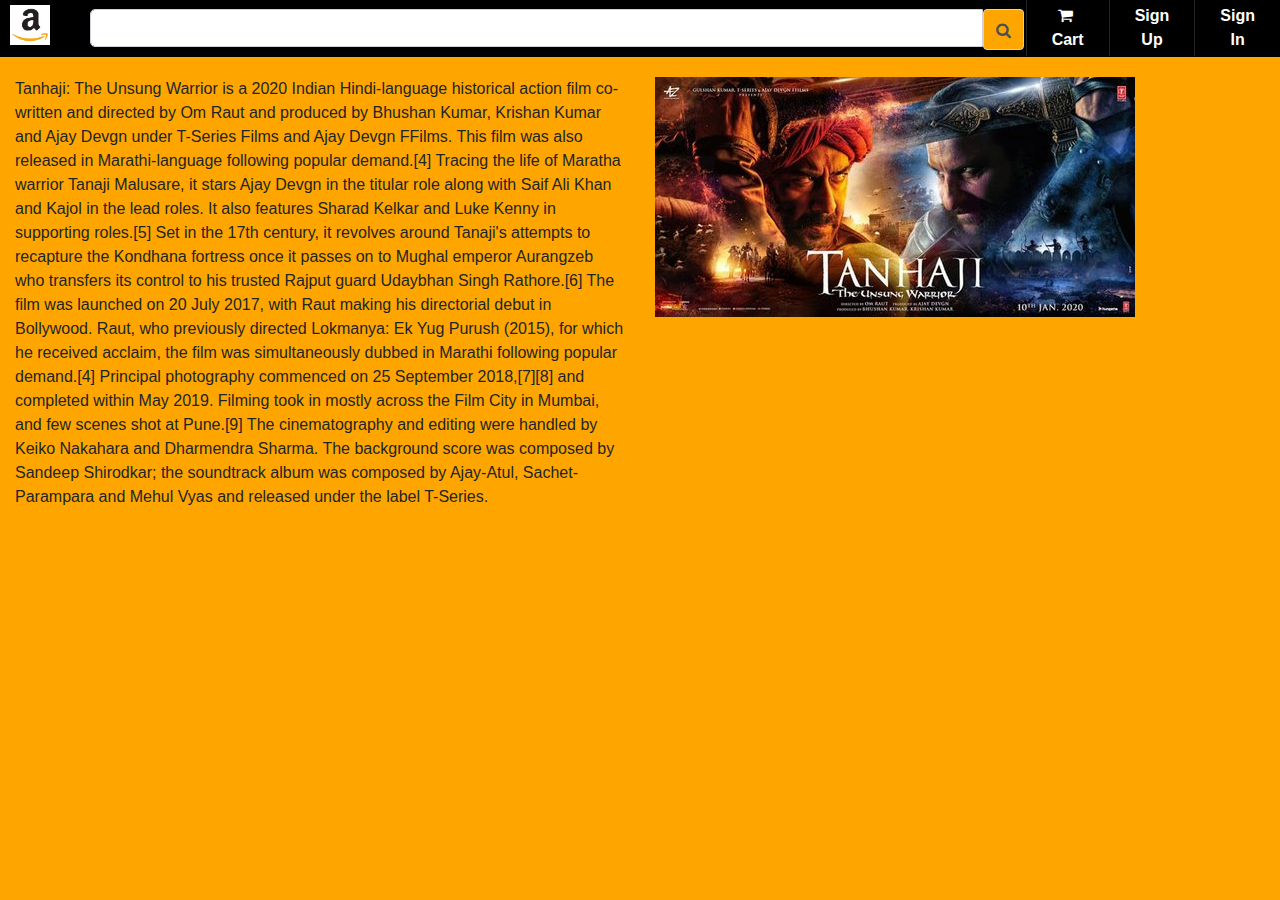
<file: Card/Detail/tanhaji.html>
<!DOCTYPE html>
<html>

<head>
  
    <!-- Required meta tags -->
    <meta charset="utf-8">
    <meta name="viewport" content="width=device-width, initial-scale=1, shrink-to-fit=no">

   <link rel="stylesheet" href="https://cdnjs.cloudflare.com/ajax/libs/font-awesome/4.7.0/css/font-awesome.min.css" integrity="sha256-eZrrJcwDc/3uDhsdt61sL2oOBY362qM3lon1gyExkL0=" crossorigin="anonymous" /> 
    <!-- Bootstrap CSS -->
   <link rel="stylesheet" href="https://stackpath.bootstrapcdn.com/bootstrap/4.4.1/css/bootstrap.min.css" integrity="sha384-Vkoo8x4CGsO3+Hhxv8T/Q5PaXtkKtu6ug5TOeNV6gBiFeWPGFN9MuhOf23Q9Ifjh" crossorigin="anonymous">
<!--     	<link rel="stylesheet" href="https://maxcdn.bootstrapcdn.com/bootstrap/3.4.1/css/bootstrap.min.css"> -->
	  <script src="https://code.jquery.com/jquery-3.4.1.slim.min.js" integrity="sha384-J6qa4849blE2+poT4WnyKhv5vZF5SrPo0iEjwBvKU7imGFAV0wwj1yYfoRSJoZ+n" crossorigin="anonymous"></script>
<script src="https://cdn.jsdelivr.net/npm/popper.js@1.16.0/dist/umd/popper.min.js" integrity="sha384-Q6E9RHvbIyZFJoft+2mJbHaEWldlvI9IOYy5n3zV9zzTtmI3UksdQRVvoxMfooAo" crossorigin="anonymous"></script>
<script src="https://stackpath.bootstrapcdn.com/bootstrap/4.4.1/js/bootstrap.min.js" integrity="sha384-wfSDF2E50Y2D1uUdj0O3uMBJnjuUD4Ih7YwaYd1iqfktj0Uod8GCExl3Og8ifwB6" crossorigin="anonymous"></script>
 <link href="https://fonts.googleapis.com/css?family=Montserrat|Ubuntu&display=swap" rel="stylesheet"> 
  <title>Tanhaji</title>
  <link rel="stylesheet" href="../style.css">
</head>

<body>
<div class="top-nav-bar">
    <div class="search-box">
        <img src="../Img/amazon_logo.png" class="logo">
        <input type="text" class="form-control inputValue">
        <span class="input-group-text search"><i class="fa fa-search" aria-hidden="true"></i>
        </span>
    </div>
    <div class="menu-bar">
        <ul>
            <li><a href="#">
                <i class="fa fa-shopping-cart" aria-hidden="true"></i>
                Cart</a></li>
            <li><a href="#">Sign Up</a></li>
            <li><a href="#">Sign In</a></li>
        </ul>
    </div>
</div>
    <div class="container-fluid">
    <div class="row">
  <div class="col-lg-6">
    <p style="font-size: 16px;">
        Tanhaji: The Unsung Warrior is a 2020 Indian Hindi-language historical action film co-written and directed by Om Raut and produced by Bhushan Kumar, Krishan Kumar and Ajay Devgn under T-Series Films and Ajay Devgn FFilms. This film was also released in Marathi-language following popular demand.[4] Tracing the life of Maratha warrior Tanaji Malusare, it stars Ajay Devgn in the titular role along with Saif Ali Khan and Kajol in the lead roles. It also features Sharad Kelkar and Luke Kenny in supporting roles.[5] Set in the 17th century, it revolves around Tanaji's attempts to recapture the Kondhana fortress once it passes on to Mughal emperor Aurangzeb who transfers its control to his trusted Rajput guard Udaybhan Singh Rathore.[6]

        The film was launched on 20 July 2017, with Raut making his directorial debut in Bollywood. Raut, who previously directed Lokmanya: Ek Yug Purush (2015), for which he received acclaim, the film was simultaneously dubbed in Marathi following popular demand.[4] Principal photography commenced on 25 September 2018,[7][8] and completed within May 2019. Filming took in mostly across the Film City in Mumbai, and few scenes shot at Pune.[9] The cinematography and editing were handled by Keiko Nakahara and Dharmendra Sharma. The background score was composed by Sandeep Shirodkar; the soundtrack album was composed by Ajay-Atul, Sachet-Parampara and Mehul Vyas and released under the label T-Series.
        
             
    </p>
  </div>
  <div class="col-lg-6">
 <img src="../Img/tanhaji.jpg">
  </div>
  </div>
  </div>

    </body>
   </html>
</file>
<file: Card/style.css>
*{
    margin:0;
    padding:0;
}
body{
    background-color: orange;
    font-family: sans-serif;
    overflow-x: hidden; 
}
.top-nav-bar{
    height: 57px;
    top:0;
    position: sticky;
    background-color: #000000;
    margin-bottom: 20px;
    border-bottom: 3 px solid orange;
    z-index: 2;
}
.form-control{
    margin-top: 9px;
    margin-left: 30px;
    border-radius: 5px 0 0 5px;
    box-shadow: none;
}
.input-group-text{
    margin-top: 9px;
    
    
    box-shadow: none;
    cursor: pointer;
    background-color: orange;

}
.logo{
    background-color:#fff ;
    height: 40px;
    margin:5px 10px;
}
.search-box{
    display: inline-flex;
    width: 80%;
}
.menu-bar{
    
    width: 18%;
    float: right;
}
.menu-bar ul{
    display: inline-flex;
    float:right;
}
.menu-bar ul li{
    border-left: 1px solid;
    list-style-type: none;
    padding: 4px 25px;
    text-align: center;
    background-color: #000000;
    cursor: pointer;
}
.menu-bar ul li a{
    font-size: 16px;
    font-weight: bold;
    color: #fff;
    text-decoration: none;
}
.fa-shopping-cart{
    margin-right: 5px;
}
.card-img-top{
    height: 200px;
}
.img-size{
    height: 350px;
}
.main-container{
    margin-top: 50px;
}
.second{
    margin-top: 25px;
}
.card-title{
    font-weight: bold;
    cursor: pointer;
}
a:link {
    color: #000000;
    text-decoration: none;
  }
  
  a:visited {
    color: #000000;
    text-decoration: none;
  }
  
  a:hover {
    color: #000000;
    text-decoration: none;
  }
  
  a:active {
      color: #000000;
    text-decoration: none;
  }
@media(max-width: 1180px){

.search-box{
    
    width: 70%;
}
@media(max-width: 770px){

    .search-box{
        
        width: 60%;
    }		
}
@media(max-width: 500px){

    .search-box{
        
        width: 55%;
 
    }
    .menu-bar ul li{
        padding: 4px 10px ;
    }	
}
</file>
